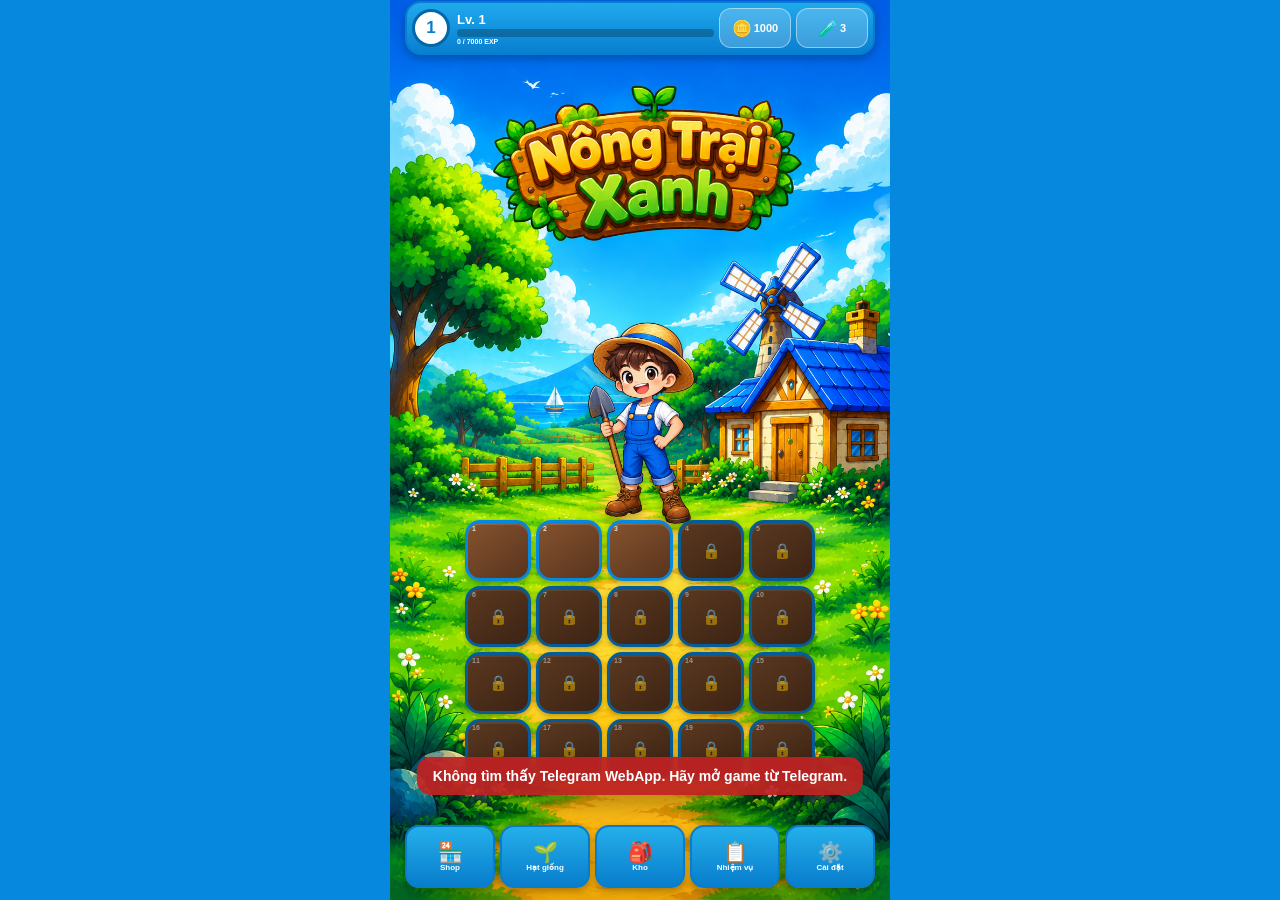
<file: index.html>
<!DOCTYPE html>
<html lang="vi">

<head>

  <meta charset="UTF-8">

  <meta
    name="viewport"
    content="width=device-width, initial-scale=1.0, maximum-scale=1.0, user-scalable=no"
  >

  <meta
    name="theme-color"
    content="#0788df"
  >

  <title>Nông Trại Xanh</title>

  <link
    rel="stylesheet"
    href="style.css"
  >

</head>


<body>

  <main class="game">


    <!-- ==============================
         HUD
    =============================== -->

    <section class="top-hud">

      <div class="level-area">

        <div class="level-circle">

          <span id="levelNumber">
            1
          </span>

        </div>

        <div class="level-info">

          <div class="level-title">

            Lv.<span id="levelValue">
              1
            </span>

          </div>

          <div class="exp-bar">

            <div
              id="expFill"
              class="exp-fill"
            ></div>

          </div>

          <div
            id="expText"
            class="exp-text"
          >
            0 / 7000 EXP
          </div>

        </div>

      </div>


      <div class="resource-box">

        <span class="resource-icon">
          🪙
        </span>

        <span
          id="coinValue"
          class="resource-number"
        >
          1000
        </span>

      </div>


      <div class="resource-box">

        <span class="resource-icon">
          🧪
        </span>

        <span
          id="fertilizerValue"
          class="resource-number"
        >
          3
        </span>

      </div>

    </section>



    <!-- ==============================
         NHÂN VẬT
    =============================== -->

    <section class="hero-area">

      <img
        src="/assets/hero.png"
        class="hero"
        alt="Nhân vật nông dân"
      >

    </section>



    <!-- ==============================
         20 Ô ĐẤT
    =============================== -->

    <section
      class="farm-area"
      aria-label="20 ô đất"
    >

      <div class="farm-grid">


        <button
          class="plot unlocked"
          data-plot="1"
          type="button"
        >
          <span class="plot-number">
            1
          </span>
        </button>


        <button
          class="plot unlocked"
          data-plot="2"
          type="button"
        >
          <span class="plot-number">
            2
          </span>
        </button>


        <button
          class="plot unlocked"
          data-plot="3"
          type="button"
        >
          <span class="plot-number">
            3
          </span>
        </button>


        <button
          class="plot locked"
          data-plot="4"
          type="button"
        >
          <span class="plot-number">
            4
          </span>

          <span class="lock">
            🔒
          </span>
        </button>


        <button
          class="plot locked"
          data-plot="5"
          type="button"
        >
          <span class="plot-number">
            5
          </span>

          <span class="lock">
            🔒
          </span>
        </button>


        <button
          class="plot locked"
          data-plot="6"
          type="button"
        >
          <span class="plot-number">
            6
          </span>

          <span class="lock">
            🔒
          </span>
        </button>


        <button
          class="plot locked"
          data-plot="7"
          type="button"
        >
          <span class="plot-number">
            7
          </span>

          <span class="lock">
            🔒
          </span>
        </button>


        <button
          class="plot locked"
          data-plot="8"
          type="button"
        >
          <span class="plot-number">
            8
          </span>

          <span class="lock">
            🔒
          </span>
        </button>


        <button
          class="plot locked"
          data-plot="9"
          type="button"
        >
          <span class="plot-number">
            9
          </span>

          <span class="lock">
            🔒
          </span>
        </button>


        <button
          class="plot locked"
          data-plot="10"
          type="button"
        >
          <span class="plot-number">
            10
          </span>

          <span class="lock">
            🔒
          </span>
        </button>


        <button
          class="plot locked"
          data-plot="11"
          type="button"
        >
          <span class="plot-number">
            11
          </span>

          <span class="lock">
            🔒
          </span>
        </button>


        <button
          class="plot locked"
          data-plot="12"
          type="button"
        >
          <span class="plot-number">
            12
          </span>

          <span class="lock">
            🔒
          </span>
        </button>


        <button
          class="plot locked"
          data-plot="13"
          type="button"
        >
          <span class="plot-number">
            13
          </span>

          <span class="lock">
            🔒
          </span>
        </button>


        <button
          class="plot locked"
          data-plot="14"
          type="button"
        >
          <span class="plot-number">
            14
          </span>

          <span class="lock">
            🔒
          </span>
        </button>


        <button
          class="plot locked"
          data-plot="15"
          type="button"
        >
          <span class="plot-number">
            15
          </span>

          <span class="lock">
            🔒
          </span>
        </button>


        <button
          class="plot locked"
          data-plot="16"
          type="button"
        >
          <span class="plot-number">
            16
          </span>

          <span class="lock">
            🔒
          </span>
        </button>


        <button
          class="plot locked"
          data-plot="17"
          type="button"
        >
          <span class="plot-number">
            17
          </span>

          <span class="lock">
            🔒
          </span>
        </button>


        <button
          class="plot locked"
          data-plot="18"
          type="button"
        >
          <span class="plot-number">
            18
          </span>

          <span class="lock">
            🔒
          </span>
        </button>


        <button
          class="plot locked"
          data-plot="19"
          type="button"
        >
          <span class="plot-number">
            19
          </span>

          <span class="lock">
            🔒
          </span>
        </button>


        <button
          class="plot locked"
          data-plot="20"
          type="button"
        >
          <span class="plot-number">
            20
          </span>

          <span class="lock">
            🔒
          </span>
        </button>


      </div>

    </section>



    <!-- ==============================
         MENU DƯỚI
    =============================== -->

    <nav class="bottom-menu">


      <button
        id="shopMenu"
        class="menu-button"
        type="button"
      >

        <span class="menu-icon">
          🏪
        </span>

        <span class="menu-text">
          Shop
        </span>

      </button>


      <button
        id="seedMenu"
        class="menu-button"
        type="button"
      >

        <span class="menu-icon">
          🌱
        </span>

        <span class="menu-text">
          Hạt giống
        </span>

      </button>


      <button
        id="inventoryMenu"
        class="menu-button"
        type="button"
      >

        <span class="menu-icon">
          🎒
        </span>

        <span class="menu-text">
          Kho
        </span>

      </button>


      <button
        id="tasksMenu"
        class="menu-button"
        type="button"
      >

        <span class="menu-icon">
          📋
        </span>

        <span class="menu-text">
          Nhiệm vụ
        </span>

      </button>


      <button
        id="settingsMenu"
        class="menu-button"
        type="button"
      >

        <span class="menu-icon">
          ⚙️
        </span>

        <span class="menu-text">
          Cài đặt
        </span>

      </button>


    </nav>

  </main>



  <!-- ==============================
       BẢNG CHỌN HẠT
  =============================== -->

  <div
    id="seedPanel"
    class="seed-panel"
    aria-hidden="true"
  >

    <div class="seed-box">


      <button
        id="seedClose"
        class="seed-close"
        type="button"
        aria-label="Đóng"
      >
        ×
      </button>


      <h2>
        🌱 Hạt giống
      </h2>


      <div
        id="seedList"
        class="seed-list"
      ></div>


    </div>

  </div>



  <!-- ==============================
       SHOP / KHO
  =============================== -->

  <div
    id="shopPanel"
    class="seed-panel"
    aria-hidden="true"
  >

    <div class="shop-box">


      <button
        id="shopClose"
        class="seed-close"
        type="button"
        aria-label="Đóng Shop"
      >
        ×
      </button>


      <h2>
        🏪 Shop
      </h2>


      <p>
        🎒 Kho nông sản của bạn
      </p>


      <div
        id="shopTotalValue"
        class="shop-total-value"
      >
        Tổng giá trị kho: 0 🪙
      </div>


      <div
        id="shopList"
        class="shop-list"
      ></div>


    </div>

  </div>



  <!-- ==============================
       NHIỆM VỤ
  =============================== -->

  <div
    id="tasksPanel"
    class="seed-panel"
    aria-hidden="true"
  >

    <div class="shop-box">


      <button
        id="tasksClose"
        class="seed-close"
        type="button"
        aria-label="Đóng Nhiệm vụ"
      >
        ×
      </button>


      <h2>
        📋 Nhiệm vụ
      </h2>


      <p>
        Hoàn thành nhiệm vụ để nhận phần thưởng
      </p>


      <div
        id="tasksList"
        class="shop-list"
      ></div>


    </div>

  </div>



  <!-- ==============================
       TELEGRAM MINI APP SDK
       PHẢI ĐẶT TRƯỚC script.js
  =============================== -->

  <script src="https://telegram.org/js/telegram-web-app.js"></script>


  <!-- ==============================
       GAME SCRIPT
  =============================== -->

  <script src="script.js"></script>


</body>

</html>
</file>
<file: style.css>
* {
  box-sizing: border-box;
  -webkit-tap-highlight-color: transparent;
}

html,
body {
  margin: 0;
  padding: 0;
  width: 100%;
  height: 100%;
  overflow: hidden;
  font-family: Arial, sans-serif;
  background: #0788df;
}

body {
  display: flex;
  justify-content: center;
}

button {
  font-family: inherit;
}

.game {
  position: relative;
  width: 100%;
  max-width: 500px;
  height: 100dvh;
  min-height: 600px;

  overflow: hidden;

  background-image: url("/assets/background.png");
  background-position: center center;
  background-repeat: no-repeat;
  background-size: cover;
}



/* =====================================
   HUD
===================================== */

.top-hud {
  position: absolute;

  top: 1px;
  left: 50%;

  transform: translateX(-50%);

  width: 94%;
  height: 54px;

  display: grid;
  grid-template-columns: minmax(0, 1fr) 72px 72px;
  gap: 5px;

  padding: 5px;

  border: 2px solid #087dcc;
  border-radius: 16px;

  background: linear-gradient(
    180deg,
    #20a9ed 0%,
    #087fd0 100%
  );

  box-shadow:
    0 4px 10px rgba(0, 0, 0, 0.25);

  z-index: 20;
}



/* LEVEL */

.level-area {
  min-width: 0;

  display: flex;
  align-items: center;

  gap: 7px;

  overflow: hidden;
}

.level-circle {
  flex: 0 0 38px;

  width: 38px;
  height: 38px;

  display: flex;
  align-items: center;
  justify-content: center;

  border-radius: 50%;

  background: #fff;

  border: 3px solid #0567a9;

  color: #087dcc;

  font-weight: 900;
  font-size: 17px;
}

.level-info {
  min-width: 0;
  flex: 1;
}

.level-title {
  color: white;

  font-weight: 900;
  font-size: 13px;

  margin-bottom: 2px;
}

.exp-bar {
  width: 100%;
  height: 8px;

  overflow: hidden;

  border-radius: 10px;

  background: rgba(0, 0, 0, 0.25);
}

.exp-fill {
  width: 0%;
  height: 100%;

  border-radius: inherit;

  background: #ffe45c;

  transition: width 0.2s ease;
}

.exp-text {
  margin-top: 1px;

  color: white;

  font-size: 7px;
  font-weight: 700;

  white-space: nowrap;
}



/* RESOURCE */

.resource-box {
  min-width: 0;

  display: flex;
  align-items: center;
  justify-content: center;

  gap: 2px;

  border-radius: 12px;

  background: rgba(255, 255, 255, 0.2);

  border: 1px solid rgba(255, 255, 255, 0.45);

  color: white;
}

.resource-icon {
  font-size: 16px;
}

.resource-number {
  max-width: 42px;

  overflow: hidden;
  text-overflow: ellipsis;

  font-size: 11px;
  font-weight: 900;
}



/* =====================================
   HERO
===================================== */

.hero-area {
  position: absolute;

  top: 31.5%;
  left: 0;

  width: 100%;
  height: 27%;

  display: flex;
  align-items: flex-end;
  justify-content: center;

  pointer-events: none;

  z-index: 5;
}

.hero {
  display: block;

  width: auto;
  height: 85%;

  max-width: 62%;

  object-fit: contain;

  filter: drop-shadow(
    0 5px 4px rgba(0, 0, 0, 0.25)
  );
}



/* =====================================
   FARM
===================================== */

.farm-area {
  position: absolute;

  top: 57.8%;
  left: 50%;

  transform: translateX(-50%);

  width: 70%;
  max-width: 510px;

  z-index: 10;
}

.farm-grid {
  display: grid;

  grid-template-columns: repeat(5, 1fr);
  grid-template-rows: repeat(4, 1fr);

  gap: 5px;
}



/* =====================================
   PLOT
===================================== */

.plot {
  position: relative;

  width: 100%;
  aspect-ratio: 1.08 / 1;

  padding: 0;

  border: 3px solid #0788df;
  border-radius: 15px;

  background:
    linear-gradient(
      145deg,
      #85532e,
      #59341e
    );

  box-shadow:
    inset 0 2px 0 rgba(255, 255, 255, 0.12),
    0 2px 5px rgba(0, 0, 0, 0.28);

  cursor: pointer;

  color: white;
}

.plot:active {
  transform: scale(0.96);
}

.plot.locked {
  filter: brightness(0.68);
}

.plot.unlocked {
  filter: none;
}

.plot-number {
  position: absolute;

  top: 2px;
  left: 4px;

  font-size: 7px;
  font-weight: 900;

  opacity: 0.8;
}

.lock {
  position: absolute;

  inset: 0;

  display: flex;
  align-items: center;
  justify-content: center;

  font-size: 15px;
}

.plot-price {
  position: absolute;

  bottom: 3px;
  left: 2px;
  right: 2px;

  text-align: center;

  font-size: 6px;
  font-weight: 900;

  color: #ffe86b;
}



/* =====================================
   CÂY TRỒNG
===================================== */

.crop-image {
  position: absolute;

  left: 50%;
  top: 50%;

  transform: translate(-50%, -50%);

  width: 65%;
  height: 65%;

  object-fit: contain;

  pointer-events: none;
}

.crop-name {
  position: absolute;

  left: 2px;
  right: 2px;
  bottom: 2px;

  text-align: center;

  font-size: 6px;
  font-weight: 900;

  color: white;

  text-shadow:
    0 1px 2px black;
}

.grow-time {
  position: absolute;

  top: 2px;
  right: 3px;

  font-size: 6px;
  font-weight: 900;

  color: #fff;
}



/* =====================================
   MENU DƯỚI
===================================== */

.bottom-menu {
  position: absolute;

  left: 50%;
  bottom: 12px;

  transform: translateX(-50%);

  width: 94%;
  height: 63px;

  display: grid;
  grid-template-columns: repeat(5, 1fr);

  gap: 5px;

  z-index: 30;
}

.menu-button {
  min-width: 0;

  display: flex;
  flex-direction: column;
  align-items: center;
  justify-content: center;

  gap: 1px;

  padding: 3px;

  border: 2px solid #087dcc;
  border-radius: 14px;

  background: linear-gradient(
    180deg,
    #25afea,
    #087dcc
  );

  color: white;

  box-shadow:
    0 3px 7px rgba(0, 0, 0, 0.28);

  cursor: pointer;
}

.menu-button:active {
  transform: translateY(2px);
}

.menu-icon {
  font-size: 20px;
  line-height: 20px;
}

.menu-text {
  font-size: 8px;
  font-weight: 900;

  white-space: nowrap;
}


/* =====================================
   PANEL CHUNG - NÔNG TRẠI XANH
===================================== */

.seed-panel {
  position: fixed;
  inset: 0;

  display: none;
  align-items: center;
  justify-content: center;

  padding: 10px;

  background: rgba(0, 42, 70, 0.68);

  backdrop-filter: blur(3px);
  -webkit-backdrop-filter: blur(3px);

  z-index: 10000;
}

.seed-panel.show {
  display: flex;
}


/* =====================================
   KHUNG CHÍNH
===================================== */

.seed-box,
.shop-box {
  position: relative;

  width: min(94vw, 410px);
  max-height: 84vh;

  overflow-y: auto;
  overflow-x: hidden;

  padding: 15px 10px 12px;

  border: 2px solid #0788df;
  border-radius: 20px;

  background:
    linear-gradient(
      180deg,
      rgba(232, 250, 255, 0.98),
      rgba(204, 241, 255, 0.98)
    );

  box-shadow:
    0 10px 30px rgba(0, 0, 0, 0.45),
    inset 0 1px 0 rgba(255,255,255,0.8);

  text-align: center;

  scrollbar-width: thin;
  scrollbar-color: #0788df transparent;
}


/* thanh cuộn */

.seed-box::-webkit-scrollbar,
.shop-box::-webkit-scrollbar {
  width: 5px;
}

.seed-box::-webkit-scrollbar-thumb,
.shop-box::-webkit-scrollbar-thumb {
  background: #0788df;
  border-radius: 10px;
}


/* =====================================
   TIÊU ĐỀ
===================================== */

.seed-box h2,
.shop-box h2 {
  margin: 0 35px 4px;

  color: #075f91;

  font-size: 19px;
  font-weight: 900;

  text-shadow:
    0 1px 0 white;
}

.shop-box > p {
  margin: 2px 0 8px;

  color: #39708b;

  font-size: 10px;
  font-weight: 700;
}


/* =====================================
   NÚT ĐÓNG
===================================== */

.seed-close {
  position: absolute;

  top: 7px;
  right: 7px;

  width: 31px;
  height: 31px;

  padding: 0;

  border: 2px solid #9b1515;
  border-radius: 50%;

  background:
    linear-gradient(
      180deg,
      #ff5252,
      #d71919
    );

  color: white;

  font-size: 20px;
  font-weight: 900;

  line-height: 25px;

  cursor: pointer;

  box-shadow:
    0 2px 4px rgba(0,0,0,.25);

  z-index: 10002;
}

.seed-close:active {
  transform: scale(.9);
}


/* =====================================
   DANH SÁCH HẠT GIỐNG
===================================== */

.seed-list {
  display: grid;

  grid-template-columns: repeat(2, minmax(0, 1fr));

  gap: 7px;

  margin-top: 8px;
}


/* =====================================
   THẺ HẠT GIỐNG
===================================== */

.seed-item {
  position: relative;

  display: grid;

  grid-template-columns: 43px minmax(0, 1fr);

  align-items: center;

  column-gap: 6px;

  min-height: 78px;

  padding: 7px;

  border: 2px solid #43aee0;
  border-radius: 14px;

  background:
    linear-gradient(
      145deg,
      #ffffff,
      #dff6ff
    );

  box-shadow:
    0 2px 5px rgba(0, 80, 120, .15);

  text-align: left;

  cursor: pointer;
}

.seed-item:active {
  transform: scale(.97);
}


/* icon */

.seed-icon {
  width: 40px;
  height: 40px;

  display: flex;
  align-items: center;
  justify-content: center;

  grid-row: span 4;

  border-radius: 12px;

  background:
    linear-gradient(
      180deg,
      #d9f7ff,
      #aee5f8
    );

  border: 1px solid #66bee4;

  font-size: 25px;
}


/* tên */

.seed-name {
  min-width: 0;

  overflow: hidden;
  text-overflow: ellipsis;
  white-space: nowrap;

  color: #075f91;

  font-size: 11px;
  font-weight: 900;
}


/* cấp */

.seed-level {
  color: #777;

  font-size: 8px;
  font-weight: 800;
}


/* giá */

.seed-price {
  color: #087dcc;

  font-size: 9px;
  font-weight: 900;
}


/* số lượng */

.seed-count {
  color: #555;

  font-size: 8px;
  font-weight: 700;
}


/* =====================================
   NÚT MUA / TRỒNG
===================================== */

.seed-actions {
  display: flex;

  gap: 3px;

  margin-top: 3px;
}

.seed-actions button {
  flex: 1;

  min-width: 0;

  padding: 5px 3px;

  border: 1px solid #087dcc;
  border-radius: 7px;

  background:
    linear-gradient(
      180deg,
      #31b8ef,
      #087dcc
    );

  color: white;

  font-size: 7px;
  font-weight: 900;

  cursor: pointer;
}

.seed-actions button:active {
  transform: translateY(1px);
}

.seed-actions button:disabled {
  background: #aeb9be;
  border-color: #929da1;
  color: #e9eeee;
}


/* =====================================
   SHOP
===================================== */

.shop-total-value {
  margin: 6px 0;
  padding: 7px;

  border-radius: 10px;

  background:
    linear-gradient(
      180deg,
      #21a9e8,
      #087dcc
    );

  color: white;

  font-size: 12px;
  font-weight: 900;

  box-shadow:
    0 2px 4px rgba(0,0,0,.2);
}

.shop-list {
  display: flex;

  flex-direction: column;

  gap: 6px;

  margin-top: 7px;
}

.shop-item {
  display: grid;

  grid-template-columns: 38px minmax(0,1fr) auto;

  align-items: center;

  gap: 6px;

  padding: 7px;

  border: 2px solid #43aee0;
  border-radius: 12px;

  background:
    linear-gradient(
      180deg,
      #ffffff,
      #e5f8ff
    );

  text-align: left;
}

.shop-item-icon {
  font-size: 24px;
  text-align: center;
}

.shop-item-name {
  color: #075f91;

  font-size: 11px;
  font-weight: 900;
}

.shop-item-count {
  margin-top: 2px;

  color: #666;

  font-size: 8px;
}

.shop-item-value {
  margin-top: 2px;

  color: #087dcc;

  font-size: 9px;
  font-weight: 900;
}

.shop-sell-button {
  padding: 6px 8px;

  border: 1px solid #087dcc;
  border-radius: 8px;

  background:
    linear-gradient(
      180deg,
      #31b8ef,
      #087dcc
    );

  color: white;

  font-size: 8px;
  font-weight: 900;

  cursor: pointer;
}


/* =====================================
   NHIỆM VỤ
===================================== */

#tasksPanel .shop-box {
  width: min(94vw, 410px);
  max-height: 82vh;

  padding-top: 14px;
}

#tasksPanel .shop-box h2 {
  margin-bottom: 3px;
}

#tasksPanel .shop-box > p {
  margin: 0 0 9px;

  color: #39708b;

  font-size: 9px;
}


/* danh sách */

#tasksPanel .shop-list {
  display: flex;

  flex-direction: column;

  gap: 7px;
}


/* =====================================
   CARD NHIỆM VỤ
===================================== */

.task-item {
  display: grid;

  grid-template-columns: 40px minmax(0,1fr) auto;

  align-items: center;

  gap: 7px;

  min-height: 65px;

  padding: 7px;

  border: 2px solid #43aee0;
  border-radius: 14px;

  background:
    linear-gradient(
      145deg,
      #ffffff,
      #e2f7ff
    );

  box-shadow:
    0 2px 5px rgba(0,80,120,.14);

  text-align: left;
}


/* icon nhiệm vụ */

.task-icon {
  width: 40px;
  height: 40px;

  display: flex;
  align-items: center;
  justify-content: center;

  border-radius: 11px;

  background:
    linear-gradient(
      180deg,
      #2bb4ec,
      #087dcc
    );

  color: white;

  font-size: 21px;

  box-shadow:
    inset 0 1px 0 rgba(255,255,255,.3);
}


/* nội dung */

.task-content {
  min-width: 0;
}

.task-title {
  margin-bottom: 2px;

  color: #075f91;

  font-size: 11px;
  font-weight: 900;
}

.task-desc {
  color: #5c6870;

  font-size: 8px;
  font-weight: 700;

  line-height: 1.3;
}

.task-reward {
  margin-top: 2px;

  color: #087dcc;

  font-size: 8px;
  font-weight: 900;
}

.task-status {
  margin-top: 2px;

  color: #777;

  font-size: 7px;
  font-weight: 800;
}


/* =====================================
   NÚT KIỂM TRA
===================================== */

.task-button {
  min-width: 64px;

  padding: 6px 5px;

  border: 1px solid #087dcc;
  border-radius: 8px;

  background:
    linear-gradient(
      180deg,
      #31b8ef,
      #087dcc
    );

  color: white;

  font-size: 8px;
  font-weight: 900;

  cursor: pointer;

  box-shadow:
    0 2px 4px rgba(0,0,0,.18);
}

.task-button:active {
  transform: translateY(1px);
}

.task-button:disabled {
  background: #aeb9be;
  border-color: #929da1;
  color: #edf2f2;

  box-shadow: none;
}


/* =====================================
   NHIỆM VỤ HOÀN THÀNH
===================================== */

.task-item.completed {
  opacity: .78;

  border-color: #55a855;

  background:
    linear-gradient(
      145deg,
      #f5fff5,
      #dcefdc
    );
}

.task-item.completed .task-icon {
  background:
    linear-gradient(
      180deg,
      #6bc96b,
      #3d963d
    );
}

.task-item.completed .task-button {
  border-color: #4a984a;

  background:
    linear-gradient(
      180deg,
      #6bc96b,
      #439943
    );
}


/* =====================================
   COOLDOWN
===================================== */

.task-item.cooldown {
  opacity: .78;
}


/* =====================================
   GHI CHÚ
===================================== */

.task-note {
  margin-top: 8px;

  padding: 7px;

  border: 1px solid #e3ce68;
  border-radius: 9px;

  background: #fff8d9;

  color: #765f00;

  font-size: 8px;
  font-weight: 700;

  line-height: 1.35;
}


/* =====================================
   MOBILE NHỎ
===================================== */

@media (max-width: 380px) {

  .seed-panel {
    padding: 7px;
  }

  .seed-box,
  .shop-box {
    width: 96vw;

    max-height: 86vh;

    padding: 13px 8px 10px;

    border-radius: 17px;
  }

  .seed-box h2,
  .shop-box h2 {
    font-size: 17px;
  }

  .seed-list {
    gap: 5px;
  }

  .seed-item {
    grid-template-columns: 37px minmax(0,1fr);

    min-height: 73px;

    padding: 6px;
  }

  .seed-icon {
    width: 35px;
    height: 35px;

    font-size: 22px;
  }

  .seed-name {
    font-size: 10px;
  }

  .seed-actions button {
    font-size: 6px;
    padding: 4px 2px;
  }

  .task-item {
    grid-template-columns: 35px minmax(0,1fr) auto;

    min-height: 60px;

    gap: 5px;

    padding: 6px;
  }

  .task-icon {
    width: 35px;
    height: 35px;

    font-size: 19px;
  }

  .task-title {
    font-size: 10px;
  }

  .task-desc {
    font-size: 7px;
  }

  .task-reward {
    font-size: 7px;
  }

  .task-button {
    min-width: 57px;

    padding: 5px 3px;

    font-size: 7px;
  }
}


/* =====================================
   MÀN HÌNH THẤP
===================================== */

@media (max-height: 720px) {

  .seed-box,
  .shop-box {
    max-height: 88vh;
  }

  .seed-item {
    min-height: 70px;
  }

  .task-item {
    min-height: 58px;
  }
}
</file>
